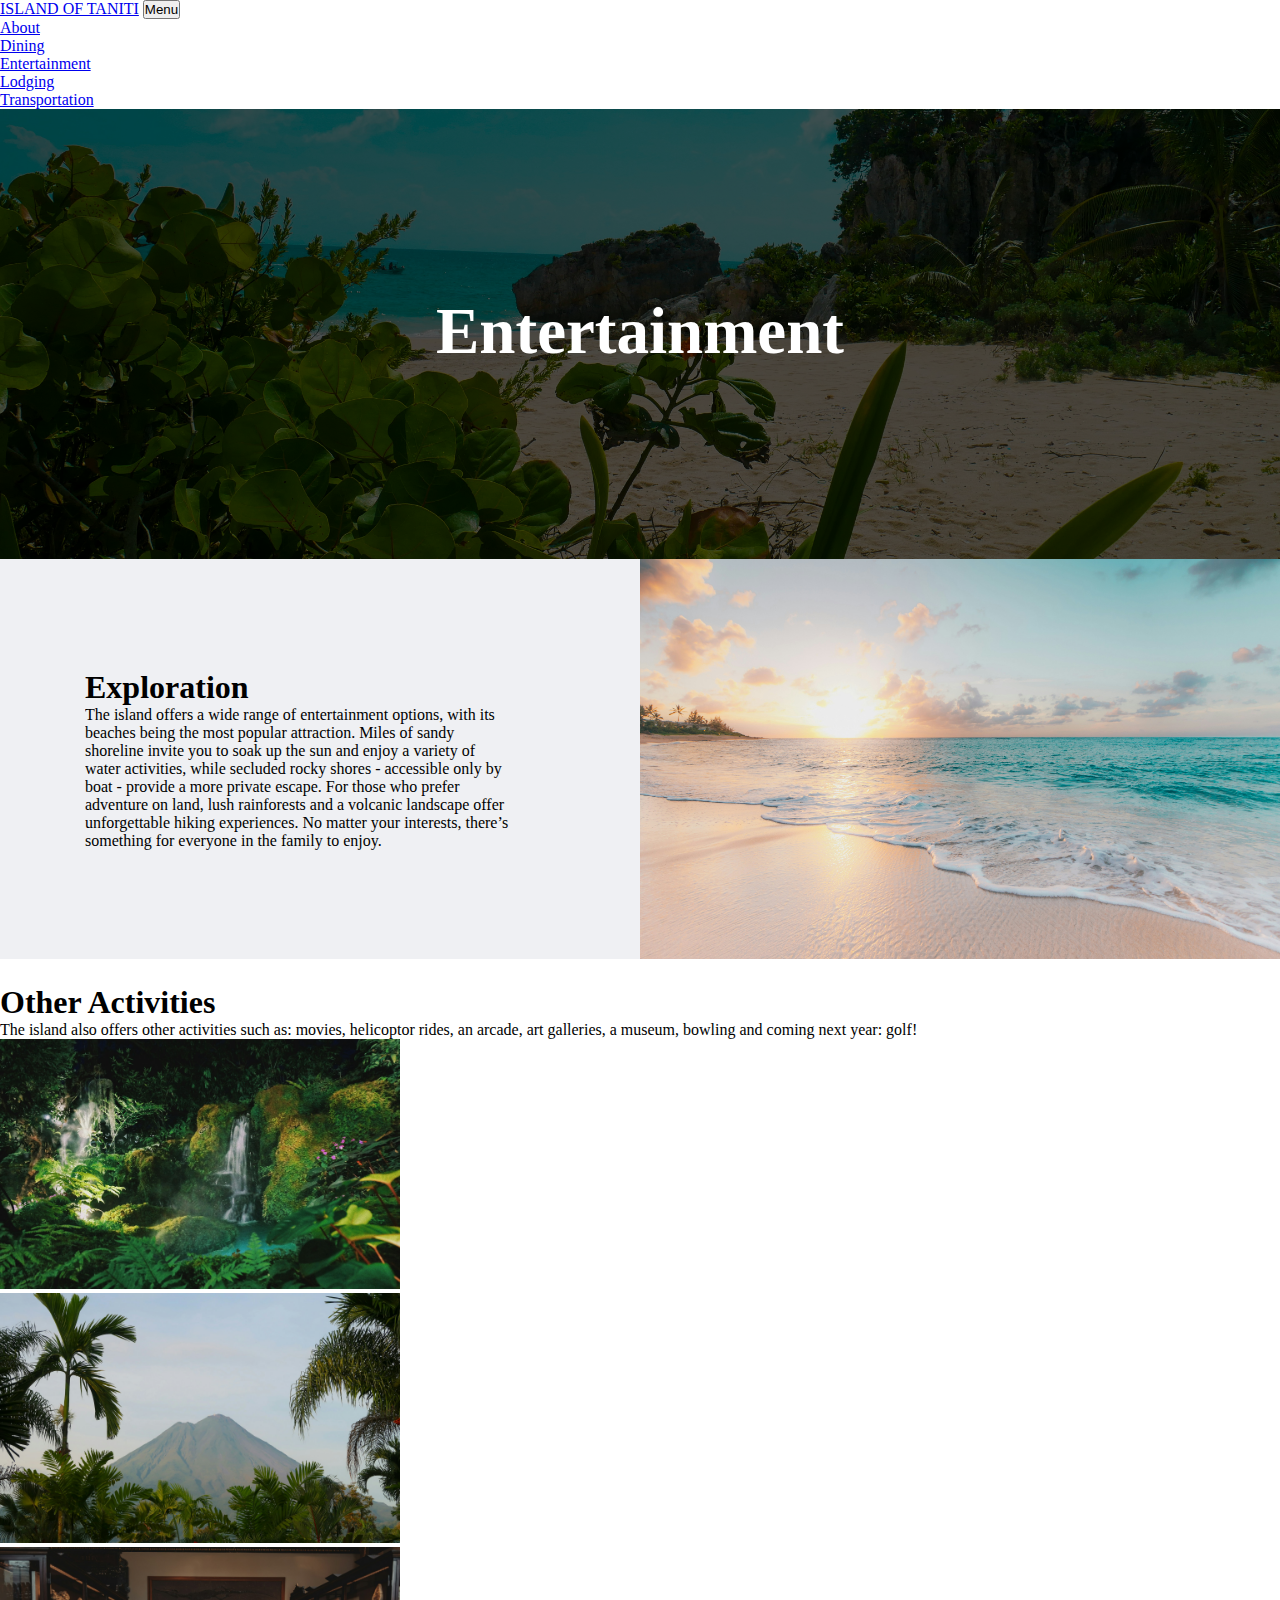
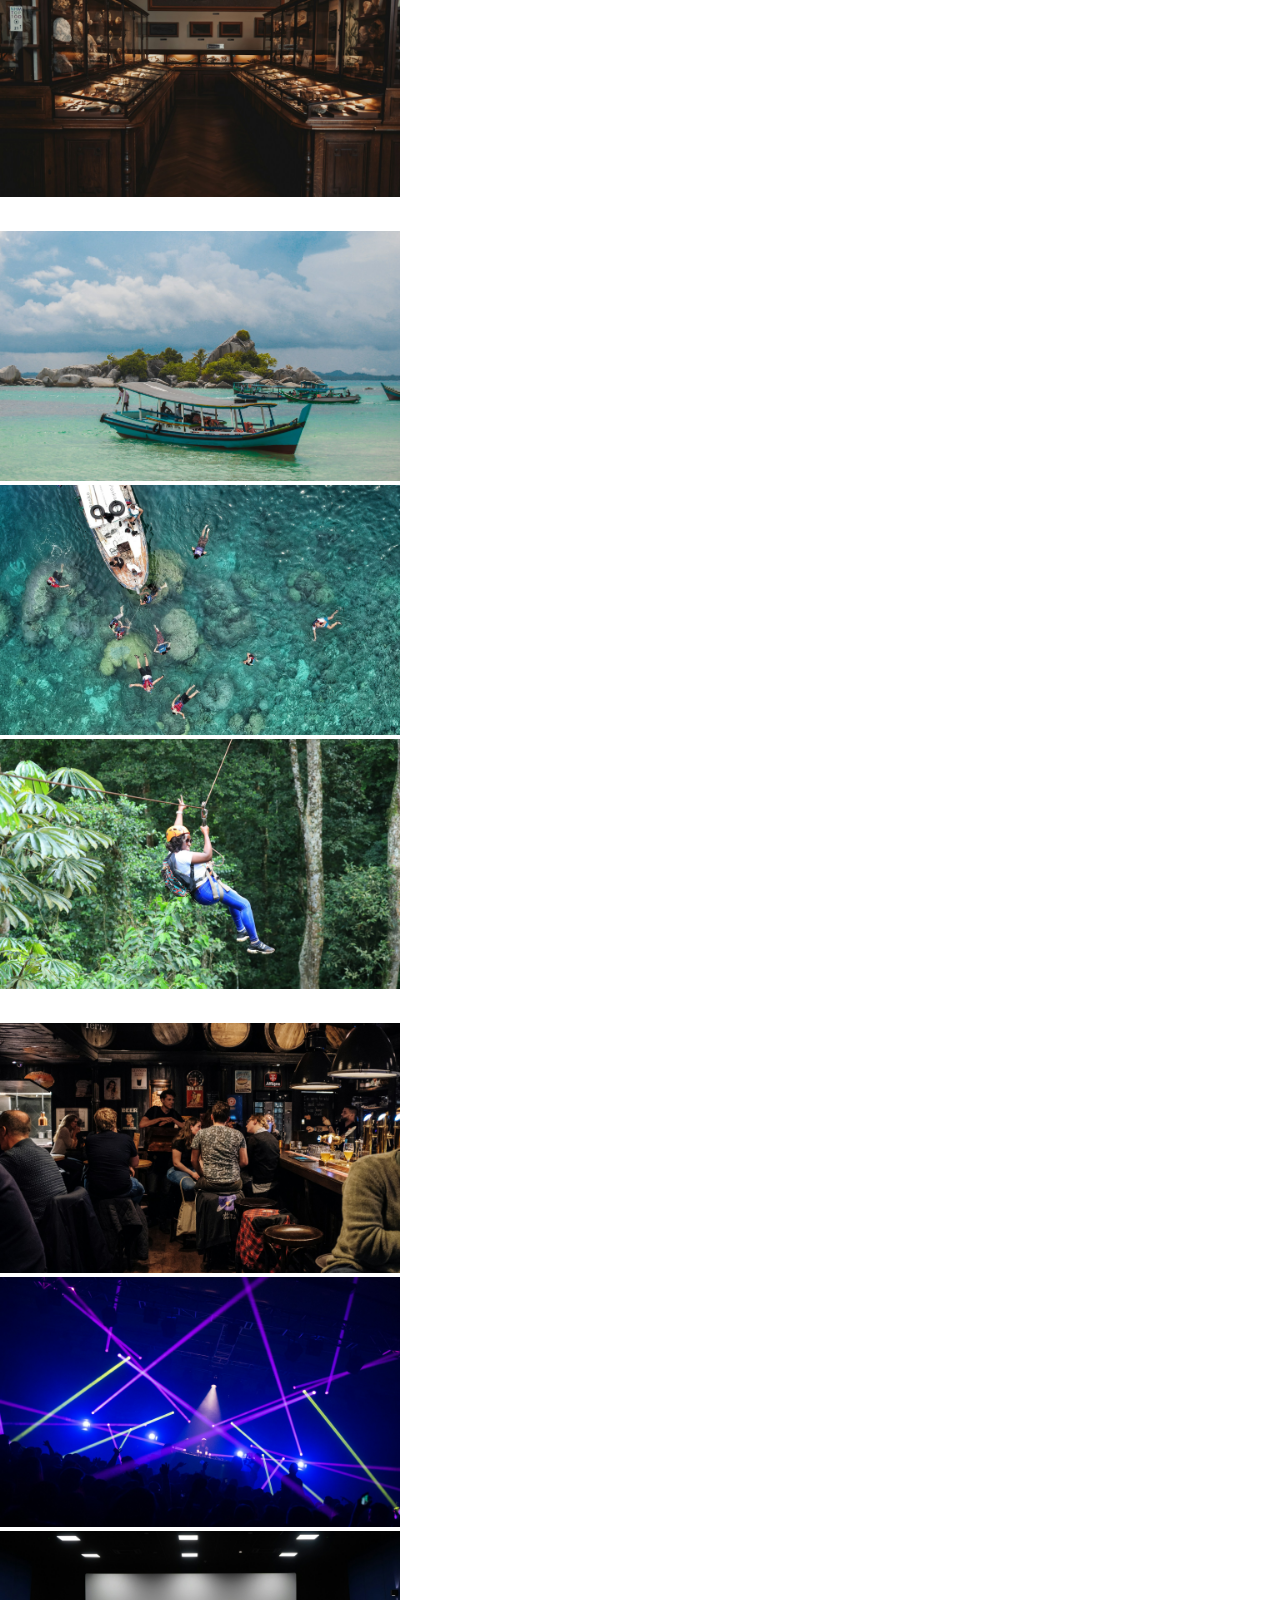
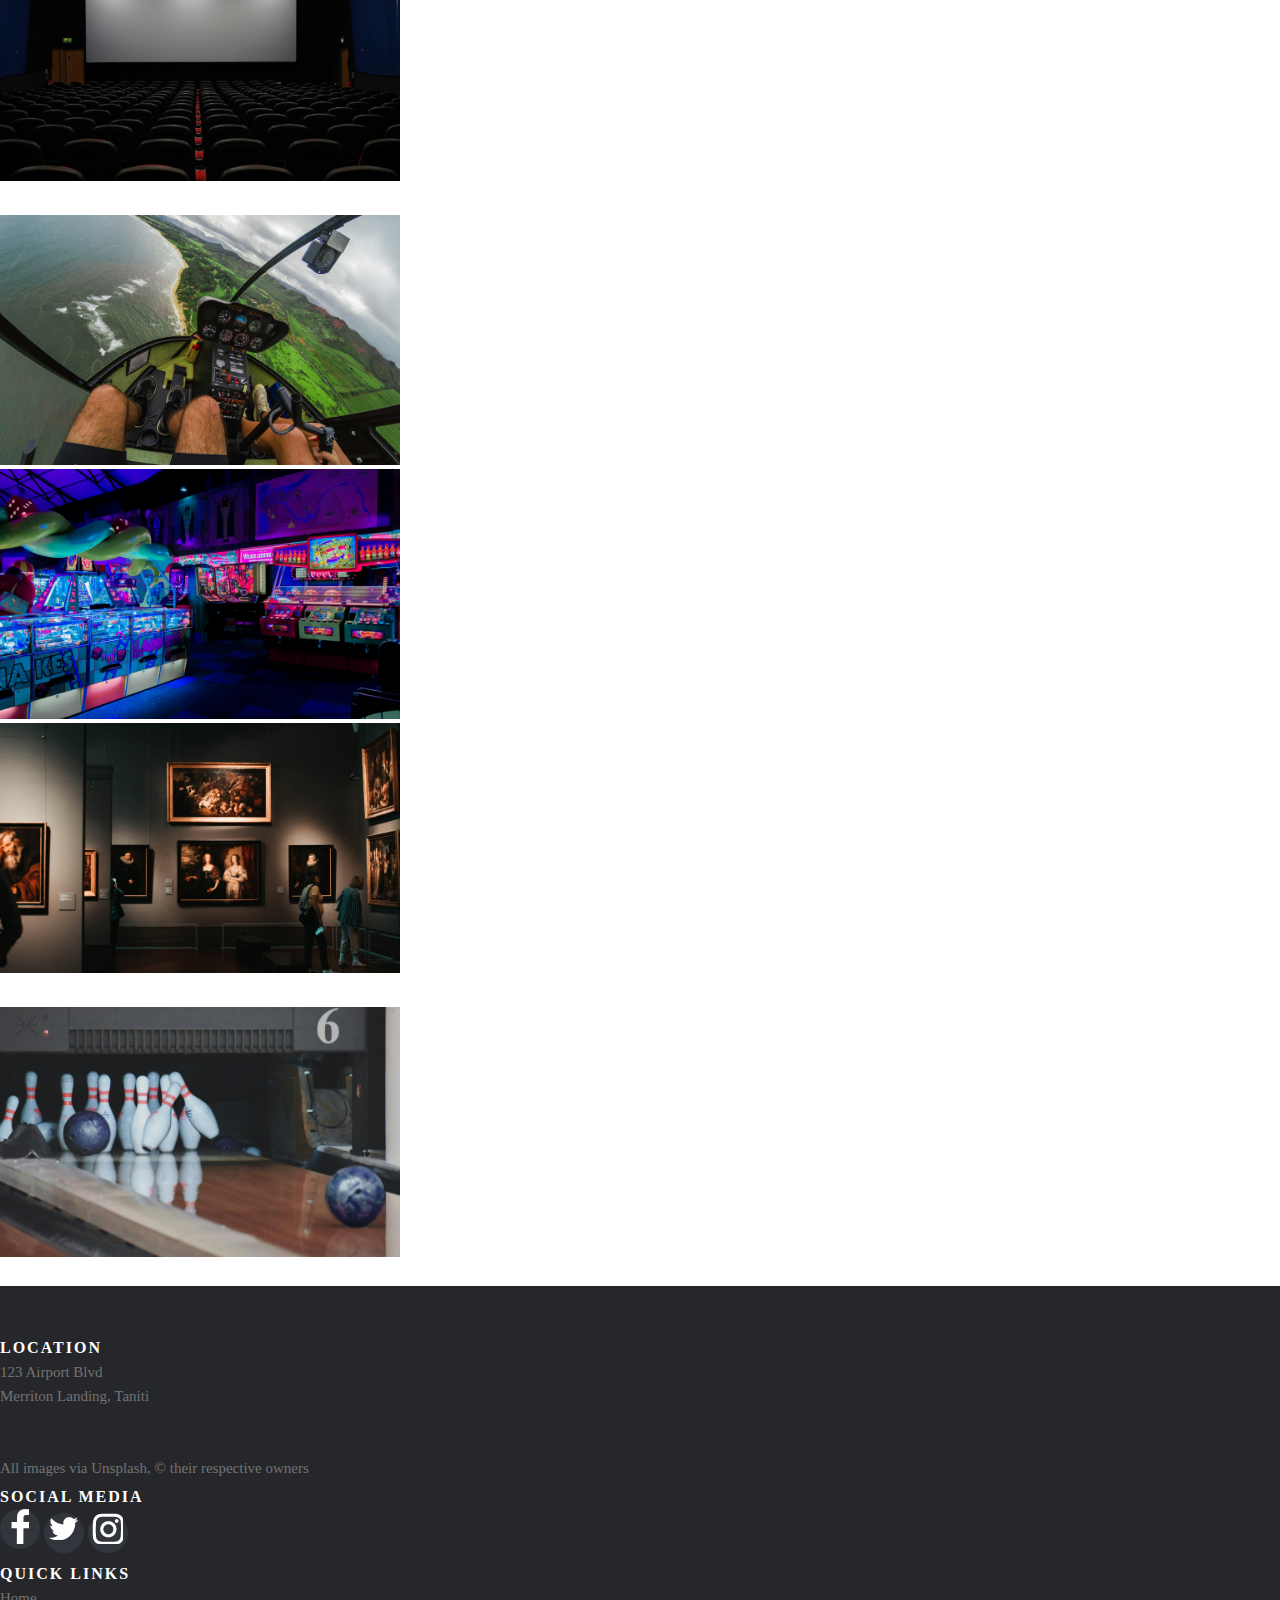
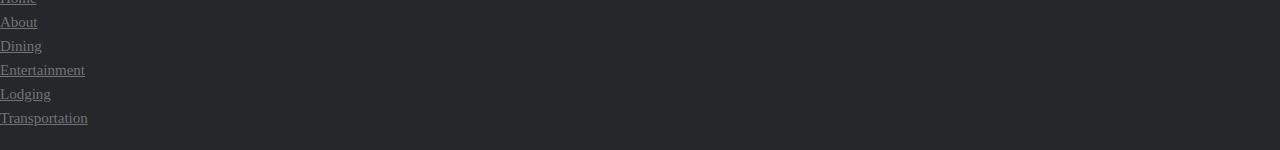
<file: entertainment.html>
<!DOCTYPE html>
<html lang="en">
	<head>
		<meta charset="utf-8">
		<title>Island of Taniti</title>
		<link href="https://cdn.jsdelivr.net/npm/bootstrap@5.3.8/dist/css/bootstrap.min.css" rel="stylesheet" integrity="sha384-sRIl4kxILFvY47J16cr9ZwB07vP4J8+LH7qKQnuqkuIAvNWLzeN8tE5YBujZqJLB" crossorigin="anonymous">
		<link href="style.css" rel="stylesheet"/>
		<link href="https://fonts.googleapis.com" rel="preconnect"/>
		<link href="https://fonts.gstatic.com" rel="preconnect" crossorigin/>
		<link href="https://fonts.googleapis.com/css2?family=Jost:wght@300;400;500&display=swap" rel="stylesheet"/>
	</head>
	
	<body>

		<nav class="navbar navbar-expand-lg navbar-dark bg-dark text-uppercase fixed-top">
			<div class="container">
				<a class="navbar-brand mx-0 mx-auto" href="index.html">ISLAND OF TANITI</a>
				<button class="navbar-toggler text-uppercase font-weight-bold bg-primary text-white rounded" type="button" data-bs-toggle="collapse" data-bs-target="#navbarResponsive" aria-controls="navbarResponsive" aria-expanded="false" aria-label="Toggle navigation">Menu<i class="fas fa-bars"></i></button>
				<div class="collapse navbar-collapse" id="navbarResponsive">
					<ul class="navbar-nav ms-auto">
						<li class="nav-item mx-0 mx-lg-1"><a class="nav-link py-3 px-0 px-lg-3 rounded" href="about.html">About</a></li>
						<li class="nav-item mx-0 mx-lg-1"><a class="nav-link py-3 px-0 px-lg-3 rounded" href="dining.html">Dining</a></li>
						<li class="nav-item mx-0 mx-lg-1"><a class="nav-link py-3 px-0 px-lg-3 rounded" href="entertainment.html">Entertainment</a></li>
						<li class="nav-item mx-0 mx-lg-1"><a class="nav-link py-3 px-0 px-lg-3 rounded" href="lodging.html">Lodging</a></li>
						<li class="nav-item mx-0 mx-lg-1"><a class="nav-link py-3 px-0 px-lg-3 rounded" href="transportation.html">Transportation</a></li>
					</ul>
				</div>
			</div>
		</nav>


		<div class="big-image-entertainment">
			<div class="overlay">
				<h1 class="h1-hero text-uppercase">Entertainment</h1>
			</div>
		</div>

		<div class="customContainer">
			<div class="textContainer">
				<h1 class="text-uppercase">Exploration</h1>
				<p class="mb-0 mlt text-wrap">The island offers a wide range of entertainment options, with its beaches being the most popular attraction. Miles of sandy shoreline invite you to soak up the sun and enjoy a variety of water activities, while secluded rocky shores - accessible only by boat - provide a more private escape. For those who prefer adventure on land, lush rainforests and a volcanic landscape offer unforgettable hiking experiences. No matter your interests, there’s something for everyone in the family to enjoy.</p>
			</div>
			<div class="imageContainer">
				<img src="images/entertainment/beaches.jpg" alt="seashore during sunset">
			</div>
		</div>	

		<div class="photoGrid">
			<div class="container">
				<div class="row">
					<div class="col-lg-12 col-12 lead">
						<h1 class="text-center display-4">Other Activities</h1>
						<p class="mb-md-0 mb-sm-4 text-dark">The island also offers other activities such as: movies, helicoptor rides, an arcade, art galleries, a museum, bowling and coming next year: golf!</p>
					</div>
					<div class="row">
						<div class="col-md col-6 text-center">
							<p class="mb-md-0 mb-sm-4 text-dark"><img class="w-100 photoGrid-img img-fluid" src="images/entertainment/rainforest.jpg" alt="waterfall among ferns"></p>
						</div>
						<div class="col-md col-6 text-center">
							<p class="mb-md-0 mb-sm-4 text-dark"><img class="w-100 photoGrid-img" src="images/entertainment/volcano.jpg" alt="view of a volcano through the trees"></p>
						</div>
						<div class="col-md col-12 text-center">
							<p class="mb-0 text-body"><img class="w-100 photoGrid-img img-fluid" src="images/entertainment/museum.jpg" alt="museum with display cases"></p>
						</div>
					</div>
					<div class="padding-main"></div>
					<div class="row">
						<div class="col-md col-6 text-center">
							<p class="mb-md-0 mb-sm-4 text-dark"><img class="w-100 photoGrid-img img-fluid" src="images/entertainment/fishing.jpg" alt="two fishermen on boats"></p>
						</div>
						<div class="col-md col-6 text-center">
							<p class="mb-md-0 mb-sm-4 text-dark"><img class="w-100 photoGrid-img" src="images/entertainment/snorkeling.jpg" alt="people snorkeling near boat"></p>
						</div>
						<div class="col-md col-12 text-center">
							<p class="mb-0 text-body"><img class="w-100 photoGrid-img img-fluid" src="images/entertainment/zipline.jpg" alt="woman riding a zipline in the middle of a forest"></p>
						</div>
					</div>
					<div class="padding-main"></div>
					<div class="row">
						<div class="col-md col-6 text-center">
							<p class="mb-md-0 mb-sm-4 text-dark"><img class="w-100 photoGrid-img img-fluid" src="images/entertainment/pub.jpg" alt="people sitting on bar chairs while drinking and talking"></p>
						</div>
						<div class="col-md col-6 text-center">
							<p class="mb-md-0 mb-sm-4 text-dark"><img class="w-100 photoGrid-img" src="images/entertainment/nightclub.jpg" alt="lasers during a DJ set "></p>
						</div>
						<div class="col-md col-12 text-center">
							<p class="mb-0 text-body"><img class="w-100 photoGrid-img img-fluid" src="images/entertainment/theater.jpg" alt="interior of a movie theater"></p>
						</div>
					</div>
					<div class="padding-main"></div>
					<div class="row">
						<div class="col-md col-6 text-center">
							<p class="mb-md-0 mb-sm-4 text-dark"><img class="w-100 photoGrid-img img-fluid" src="images/entertainment/helicoptor.jpg" alt="people riding in helicoptor"></p>
						</div>
						<div class="col-md col-6 text-center">
							<p class="mb-md-0 mb-sm-4 text-dark"><img class="w-100 photoGrid-img" src="images/entertainment/arcade.jpg" alt="arcade game station"></p>
						</div>
						<div class="col-md col-12 text-center">
							<p class="mb-0 text-body"><img class="w-100 photoGrid-img img-fluid" src="images/entertainment/gallery.jpg" alt="people standing in an art gallery"></p>
						</div>
					</div>
					<div class="padding-main"></div>
					<div class="row">
						<div class="col-md col-6 text-center">
							<p class="mb-md-0 mb-sm-4 text-dark"><img class="w-100 photoGrid-img img-fluid" src="images/entertainment/bowling.jpg" alt="bowling balls and pins"></p>
						</div>
					</div>
				</div>
				
			</div>
		</div>

		<!-- Bootstrap core JS-->
		<script src="https://cdn.jsdelivr.net/npm/bootstrap@5.1.3/dist/js/bootstrap.bundle.min.js"></script>
	
	</body>


	<footer class="site-footer">
		<div class="container">
			<div class="row">
				<div class="col-xs-6 col-md-3 ms-auto">
					<h6>Location</h6>
					123 Airport Blvd<br>
					Merriton Landing, Taniti
					<br>
					<br>
					<br>
					All images via Unsplash, © their respective owners
				</div>
				<div class="col-xs-6 col-md-3 ms-auto">
					<h6>Social Media</h6>
					<ul class="social-icons ms-auto">
						<li><a class="facebook" href="#"><i class="fa fa-facebook"></i><img src="images/facebook.png" alt="facebook social media icon"/></a></li>
						<li><a class="twitter" href="#"><i class="fa fa-twitter"></i><img src="images/twitter.png" alt="twitter social media icon"/></a></li>
						<li><a class="instagram" href="#"><i class="fa fa-instagram"></i><img src="images/instagram.png" alt="instagram social media icon"/></a></li>
					</ul>
				</div>
				<div class="col-xs-6 col-md-3 ms-auto">
					<h6>Quick Links</h6>
					<ul class="footer-links">
						<li><a href="index.html">Home</a></li>
						<li><a href="about.html">About</a></li>
						<li><a href="dining.html">Dining</a></li>
						<li><a href="entertainment.html">Entertainment</a></li>
						<li><a href="lodging.html">Lodging</a></li>
						<li><a href="transportation.html">Transportation</a></li>
					</ul>
				</div>
			</div>
		</div>
	</footer>
	
</html>
</file>
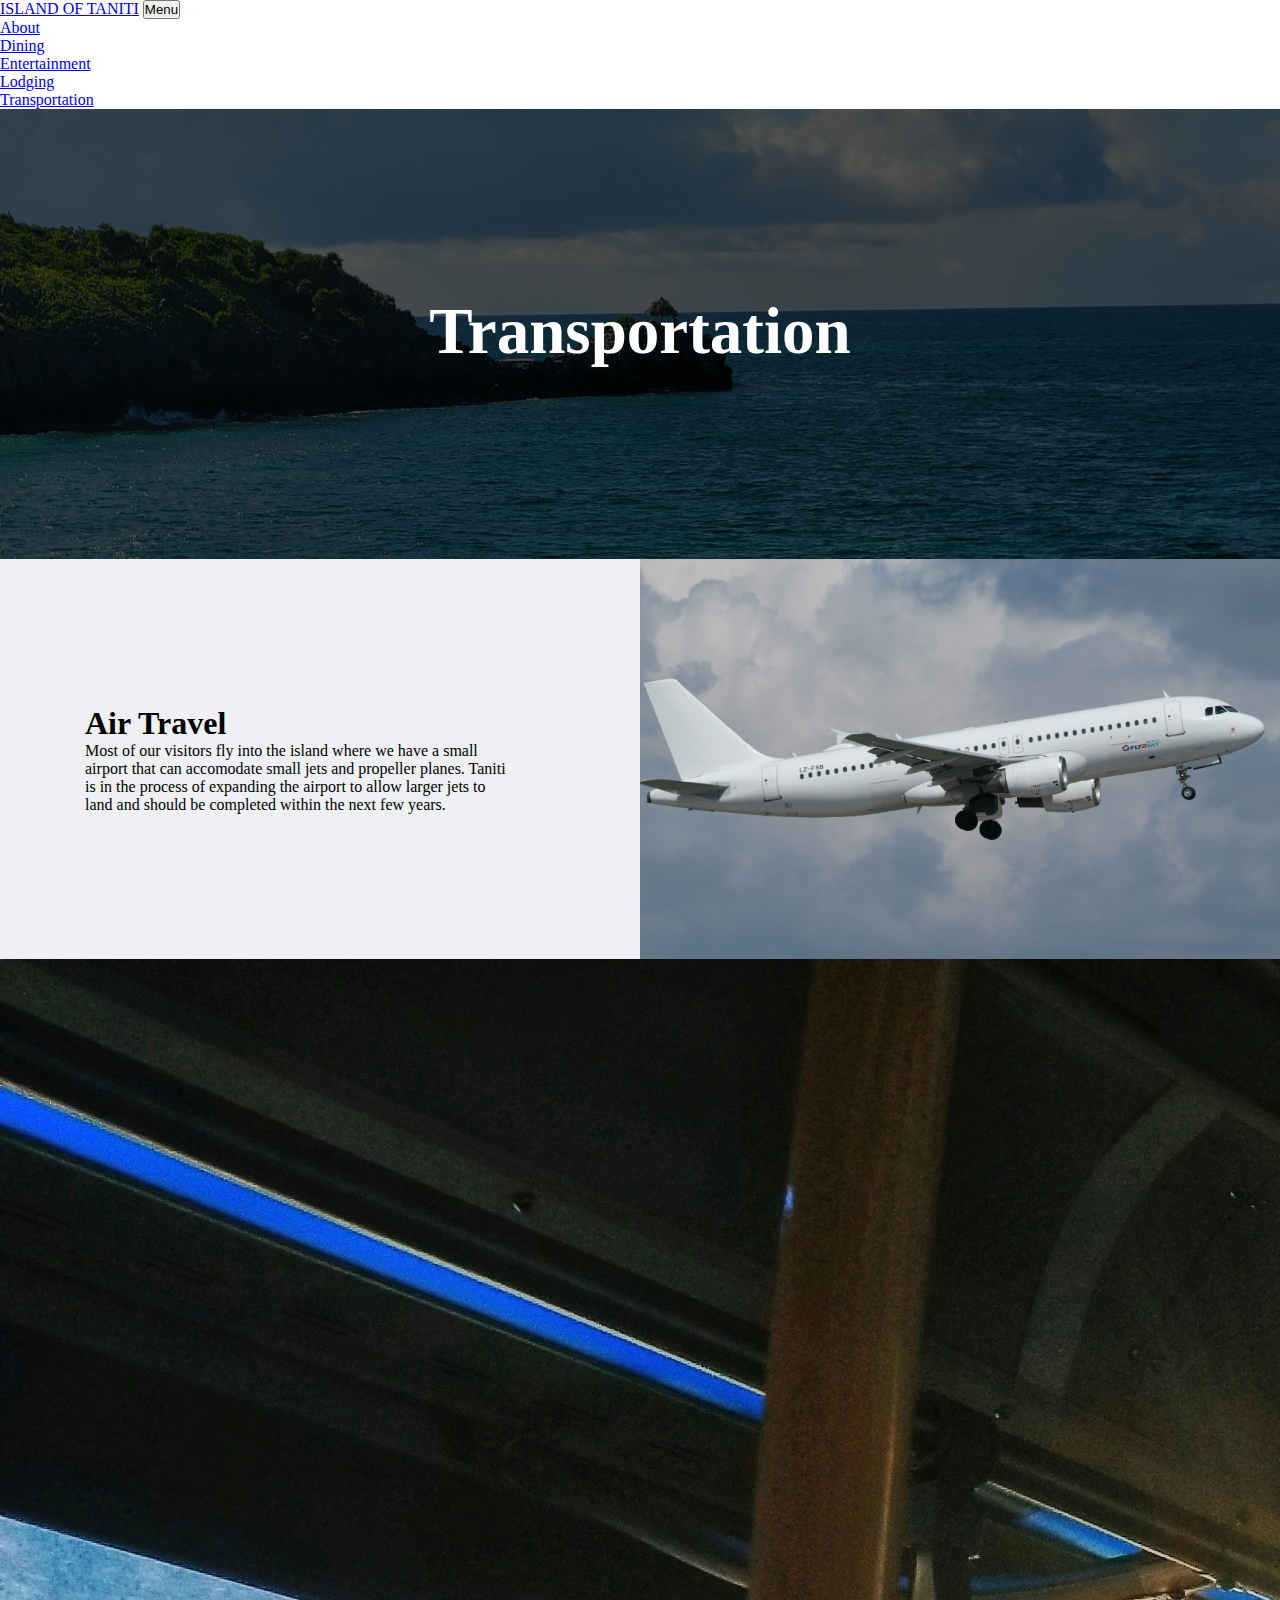
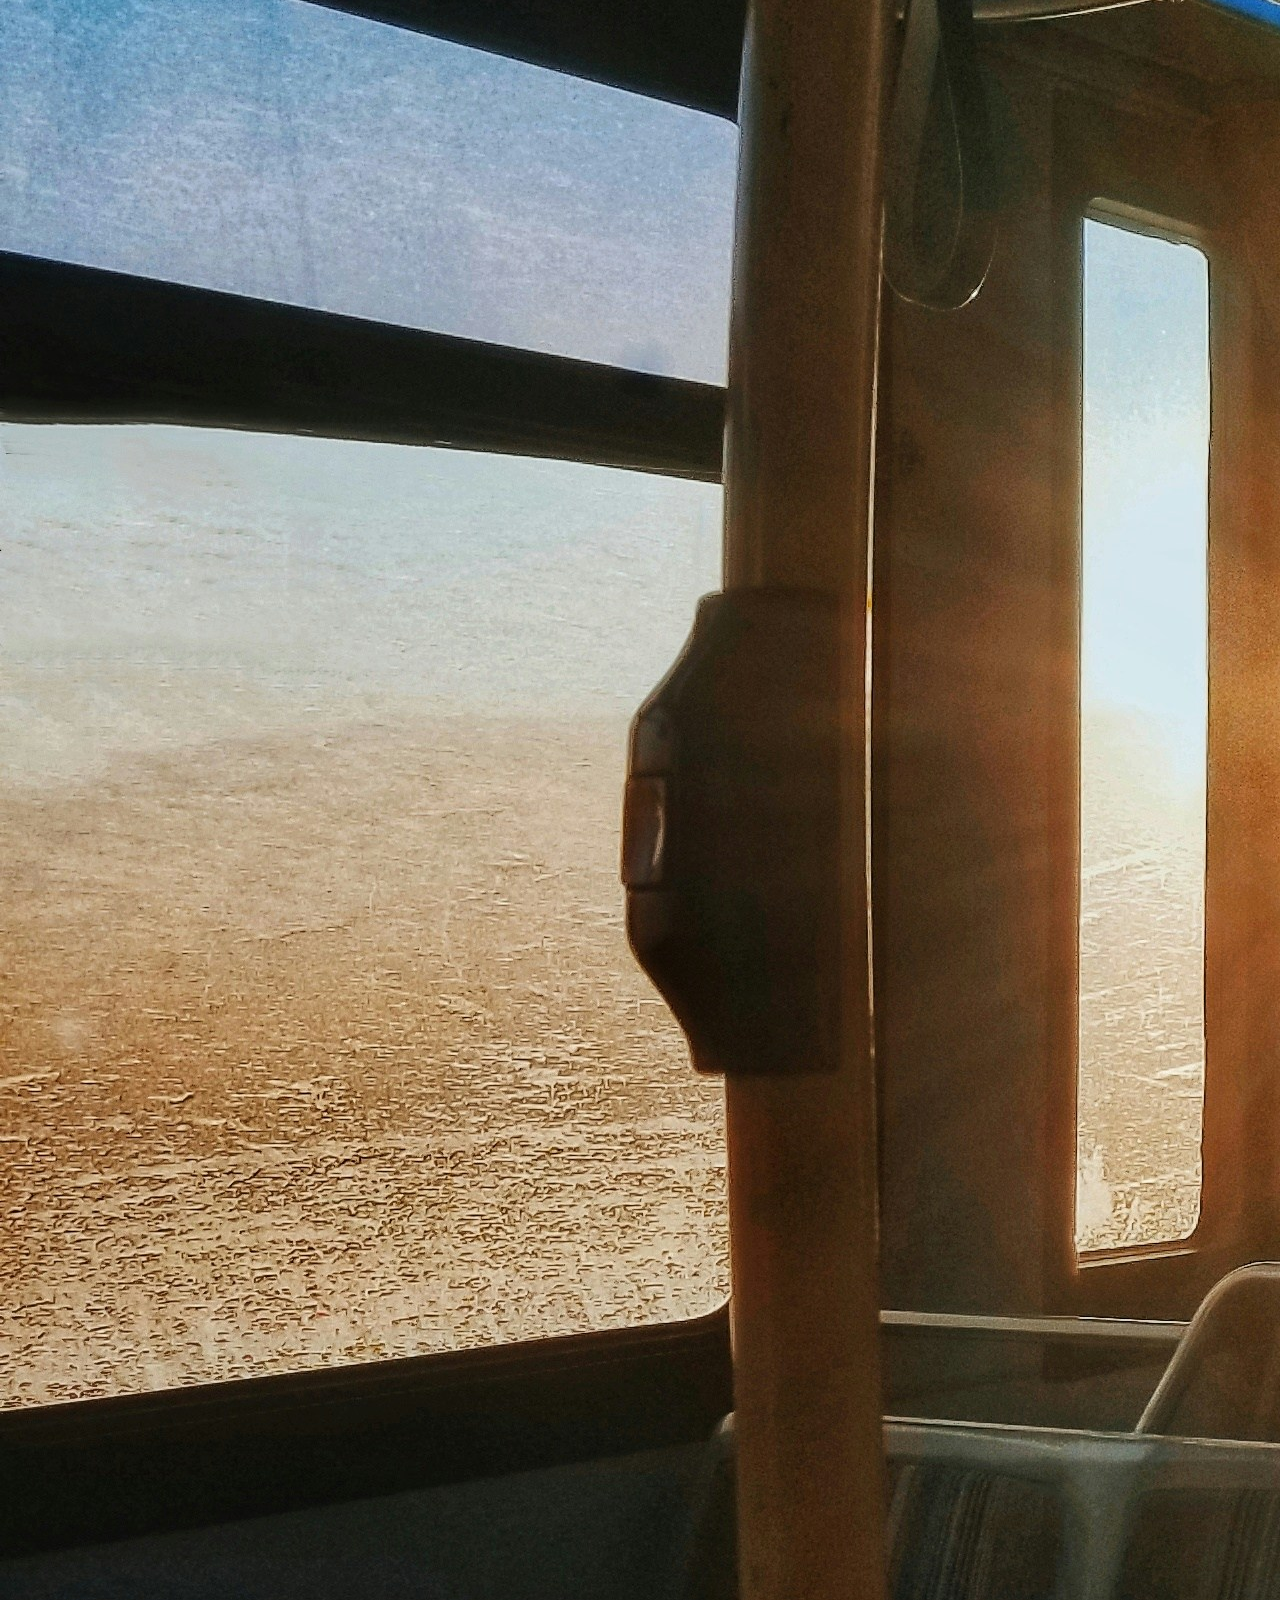
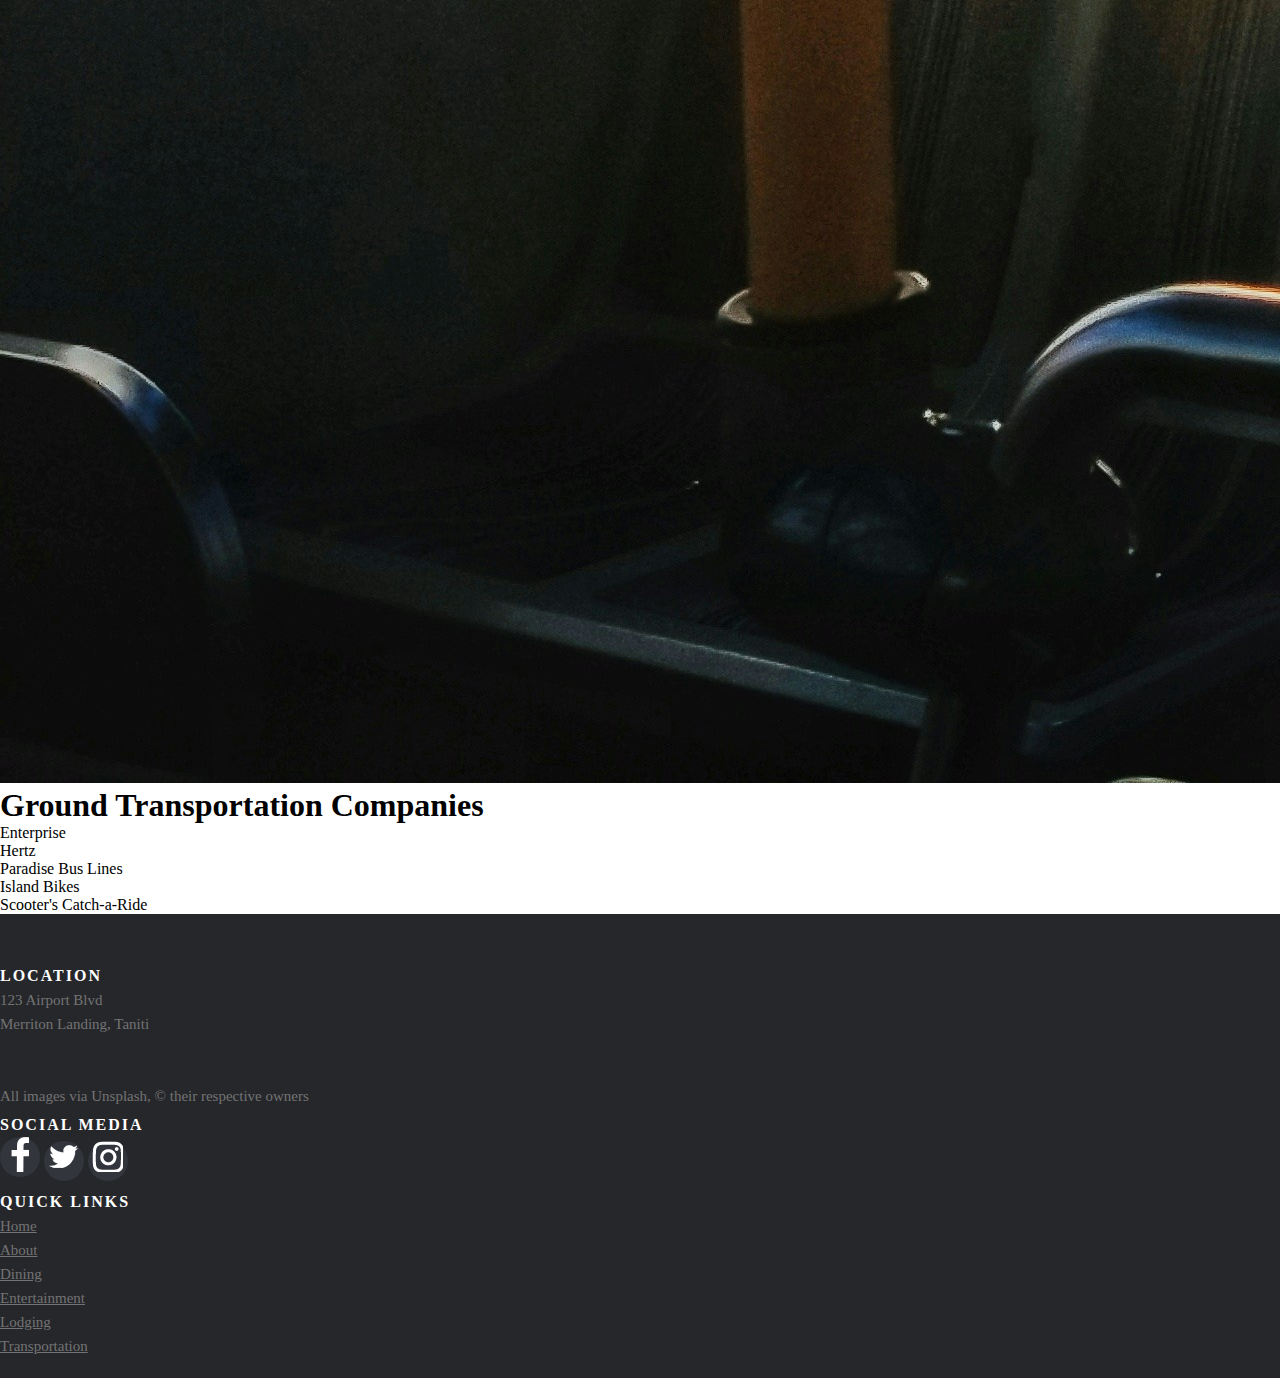
<file: transportation.html>
<!DOCTYPE html>
<html lang="en">
	
	<head>
		<meta charset="utf-8">
		<title>Island of Taniti</title>
		<!-- Bootstrap core CSS -->
		<link href="https://cdn.jsdelivr.net/npm/bootstrap@5.3.8/dist/css/bootstrap.min.css" rel="stylesheet" integrity="sha384-sRIl4kxILFvY47J16cr9ZwB07vP4J8+LH7qKQnuqkuIAvNWLzeN8tE5YBujZqJLB" crossorigin="anonymous">
		<link href="style.css" rel="stylesheet"/>
		<link href="https://fonts.googleapis.com" rel="preconnect"/>
		<link href="https://fonts.gstatic.com" rel="preconnect" crossorigin/>
		<link href="https://fonts.googleapis.com/css2?family=Jost:wght@300;400;500&display=swap" rel="stylesheet"/>
	</head>

	<body>
	
		<nav class="navbar navbar-expand-lg navbar-dark bg-dark text-uppercase fixed-top">
			<div class="container">
				<a class="navbar-brand mx-0 mx-auto" href="index.html">ISLAND OF TANITI</a>
				<button class="navbar-toggler text-uppercase font-weight-bold bg-primary text-white rounded" type="button" data-bs-toggle="collapse" data-bs-target="#navbarResponsive" aria-controls="navbarResponsive" aria-expanded="false" aria-label="Toggle navigation">Menu<i class="fas fa-bars"></i></button>
                <div class="collapse navbar-collapse" id="navbarResponsive">
					<ul class="navbar-nav ms-auto">
						<li class="nav-item mx-0 mx-lg-1"><a class="nav-link py-3 px-0 px-lg-3 rounded" href="about.html">About</a></li>
						<li class="nav-item mx-0 mx-lg-1"><a class="nav-link py-3 px-0 px-lg-3 rounded" href="dining.html">Dining</a></li>
						<li class="nav-item mx-0 mx-lg-1"><a class="nav-link py-3 px-0 px-lg-3 rounded" href="entertainment.html">Entertainment</a></li>
						<li class="nav-item mx-0 mx-lg-1"><a class="nav-link py-3 px-0 px-lg-3 rounded" href="lodging.html">Lodging</a></li>
						<li class="nav-item mx-0 mx-lg-1"><a class="nav-link py-3 px-0 px-lg-3 rounded" href="transportation.html">Transportation</a></li>
					</ul>
				</div>
			</div>
		</nav>

		<div class="big-image-transportation">
			<div class="overlay">
				<h1 class="h1-hero text-uppercase">Transportation</h1>
			</div>
		</div>

		<div class="customContainer">
			<div class="textContainer">
				<h1 class="text-uppercase">Air Travel</h1>
				<p class="mb-0 mlt text-wrap">
				Most of our visitors fly into the island where we have a small airport that can accomodate small jets and propeller planes. Taniti is in the process of expanding the airport to allow larger jets to land and should be completed within the next few years.
				</p>
			</div>
			<div class="imageContainer">
				<img src="images/transportation/airplane.jpg" alt="airplane">
			</div>
		</div>

		<section class="container">
			<div class="row">
				<div class="col-md-6">
					<img class="img-fluid" src="images/transportation/bus2.jpg" alt="sunset through bus interior">
				</div>
				<div class="col-md-6">
					<h1>Ground Transportation Companies</h1>
					<ul class="checked-list">
						<li><i class="fa fa-check-square-o fa-lg"></i>Enterprise</li>
						<li><i class="fa fa-check-square-o fa-lg"></i>Hertz</li>
						<li><i class="fa fa-check-square-o fa-lg"></i>Paradise Bus Lines</li>
						<li><i class="fa fa-check-square-o fa-lg"></i>Island Bikes</li>
						<li><i class="fa fa-check-square-o fa-lg"></i>Scooter's Catch-a-Ride</li>
					</ul>
				</div>
			</div>			
		</section>
		
		<!-- Bootstrap core JS-->
		<script src="https://cdn.jsdelivr.net/npm/bootstrap@5.1.3/dist/js/bootstrap.bundle.min.js"></script>
		
	</body>

	<footer class="site-footer">
		<div class="container">
			<div class="row">
				<div class="col-xs-6 col-md-3 ms-auto">
					<h6>Location</h6>
					123 Airport Blvd<br>
					Merriton Landing, Taniti
					<br>
					<br>
					<br>
					All images via Unsplash, © their respective owners
				</div>
				<div class="col-xs-6 col-md-3 ms-auto">
					<h6>Social Media</h6>
					<ul class="social-icons ms-auto">
						<li><a class="facebook" href="#"><i class="fa fa-facebook"></i><img src="images/facebook.png" alt="facebook social media icon"></a></li>
						<li><a class="twitter" href="#"><i class="fa fa-twitter"></i><img src="images/twitter.png" alt="twitter social media icon"></a></li>
						<li><a class="instagram" href="#"><i class="fa fa-instagram"></i><img src="images/instagram.png" alt="instagram social media icon"></a></li>
					</ul>
				</div>
				<div class="col-xs-6 col-md-3 ms-auto">
					<h6>Quick Links</h6>
					<ul class="footer-links">
						<li><a href="index.html">Home</a></li>
						<li><a href="about.html">About</a></li>
						<li><a href="dining.html">Dining</a></li>
						<li><a href="entertainment.html">Entertainment</a></li>
						<li><a href="lodging.html">Lodging</a></li>
						<li><a href="transportation.html">Transportation</a></li>
					</ul>
				</div>
			</div>
		</div>

	</footer>
	
</html>
</file>
<file: style.css>
*, *:before, *:after {
	margin: 0;
	padding: 0;
	box-sizing: border-box;
}

html, body {
	height: 100%;
}

.faq-text {
	font-size: 1.25rem;
	font-family: 'Jost', sans-serif;
}

.mlt {
	display: -webkit-box;
	-webkit-box-orient: vertical;
	-webkit-line-clamp: 10;
	overflow: hidden;
}

.photoGrid {
	padding: 25px 0;
	overflow: hidden;
	grid-auto-flow: row;
	grid-template-columns: 350px;
}

.photoGrid img{
	height: 250px;
	width: 400px;
	object-fit: cover;
}

.customContainer {
	background-color: #eff0f3;
	overflow: hidden;
	display: grid;
	grid-auto-flow: column;
	grid-template-rows: 400px;
}

.back-color{
	background-color: #eff0f3;
}
@media (max-width: 575.98px) {
	.customContainer {
		grid-template-columns: 15px repeat(1fr, 10) 15px;
	}
}

@media (min-width: 576px) and (max-width: 767.98px) {
	.customContainer {
		grid-template-columns: 1fr repeat(10, 54px) 1fr;
	}
}

@media (min-width: 768px) and (max-width: 991.98px) {
	.customContainer {
		grid-template-columns: 1fr repeat(10, 72px) 1fr;
	}
}

@media (min-width: 992px) and (max-width: 1199.98px) {
	.customContainer {
		grid-template-columns: 1fr repeat(10, 96px) 1fr;
	}
}

@media (min-width: 1200px) {
	.customContainer {
		grid-template-columns: 1fr repeat(10, 114px) 1fr;
	}
}

.customContainer img {
	height: 100%;
	width: 100%;
	object-fit: cover;
}

.form-text {
	color: #2c3e50;
}

.padding-main {
	height: 30px;
}

.imageContainer {
	grid-column: 7/-1;
}

.textContainer {
	align-self: center;
	grid-column: 2/6;
}

@media (min-width: 576px) {
	.textContainer {
		padding-left: 15px;
		padding-right: 15px;
	}
}

.flex {
	display: flex;
	flex-wrap: wrap;
}

@media (prefers-reduced-motion: no-preference) {
	:root {
		scroll-behavior: smooth;
	}
}

.big-image {
	height: 50vh;
	width: 100%;
	position: relative;
	background-size: cover;
	background-position: 50% 50%;
	background-image: url("images/home/hero.jpg");
	background-position: right 0px bottom -30px
}

.big-image-dining {
	height: 50vh;
	width: 100%;
	position: relative;
	background-size: cover;
	background-position: 50% 50%;
	background-image: url("images/dining/dining_hero.jpg");
}

.big-image-lodging {
	height: 50vh;
	width: 100%;
	position: relative;
	background-size: cover;
	background-position: 50% 50%;
	background-image: url("images/lodging/lodging_hero.jpg");
}

.big-image-entertainment {
	height: 50vh;
	width: 100%;
	position: relative;
	background-size: cover;
	background-position: 50% 50%;
	background-image: url("images/entertainment/entertainment_hero.jpg");
}

.big-image-about {
	height: 50vh;
	width: 100%;
	position: relative;
	background-size: cover;
	background-position: 50% 50%;
	background-image: url("images/about/about_hero.jpg");
	background-position: right 0px bottom -30px;
}

.big-image-transportation {
	height: 50vh;
	width: 100%;
	position: relative;
	background-size: cover;
	background-position: 50% 50%;
	background-image: url("images/transportation/transportation_hero.jpg"); 
}

.overlay {
	position: absolute;
	height: 100%;
	width: 100%;
	top: 0;
	left: 0;
	background: rgba(0, 0, 0, 0.65);
	color: white;
	display: flex;
	align-items: center;
	justify-content: center;
	flex-direction: column;
}

.overlay h1 {
	font-size: 65px;
	letter-spacing: 0px;
	margin: 0 0 5px;
}

.overlay p {
	margin: 0;
	font-size: 28px;
}

.site-footer {
	background-color: #26272b;
	padding: 45px 0 20px;
	font-size: 15px;
	line-height: 24px;
	color: #737373;
}

.site-footer hr {
	border-top-color: #bbb;
	opacity: 0.5;
}

.site-footer hr.small {
	margin: 20px 0;
}

.site-footer h6 {
	color: #fff;
	font-size: 16px;
	text-transform: uppercase;
	margin-top: 5px;
	letter-spacing: 2px;
}

.site-footer a {
	color: #737373;
}

.site-footer a:hover {
	color: #3366cc;
	text-decoration: none;
}

.footer-links {
	padding-left: 0;
	list-style: none;
}

.footer-links li {
	display: block;
}

.footer-links a {
	color: #737373;
}

.footer-links a:active,.footer-links a:focus,.footer-links a:hover {
	color: #3366cc;
	text-decoration: none;
}

.footer-links.inline li {
	display:inline-block;
}

.site-footer .social-icons {
	text-align: left;
}

.site-footer .social-icons a {
	width: 40px;
	height: 40px;
	line-height: 40px;
	margin-left: 0;
	margin-right: 0;
	border-radius: 100%;
	background-color: #33353d;
}

.copyright-text {
	margin: 0;
}

@media (max-width:991px) {
	.site-footer [class^=col-] {
		margin-bottom: 30px;
	}
}

@media (max-width:767px) {
	.site-footer {
		padding-bottom: 0;
	}
	.site-footer .copyright-text,.site-footer .social-icons {
		text-align: center;
	}
}

.social-icons {
	padding-left: 0;
	margin-bottom: 0;
	list-style: none;
}

.social-icons li {
	display: inline-block;
	margin-bottom: 4px;
}

.social-icons li.title {
	margin-right: 15px;
	text-transform: uppercase;
	color: #96a2b2;
	font-weight: 700;
	font-size: 13px;
}
.social-icons a {
	background-color: #eceeef;
	color: #818a91;
	font-size: 16px;
	display: inline-block;
	line-height: 44px;
	width: 44px;
	height: 44px;
	text-align: center;
	margin-right: 8px;
	border-radius: 100%;
	-webkit-transition: all .2s linear;
	-o-transition: all .2s linear;
	transition: all .2s linear;
}

.social-icons a:active,.social-icons a:focus,.social-icons a:hover {
	color: #fff;
	background-color: #29aafe;
}

.social-icons.size-sm a {
	line-height: 34px;
	height: 34px;
	width: 34px;
	font-size: 14px;
}

.social-icons a.facebook:hover {
	background-color: #3b5998;
}

.social-icons a.twitter:hover {
	background-color: #00aced;
}

.social-icons a.linkedin:hover {
	background-color: #007bb6;
}

.social-icons a.instagram:hover {
	background-color: #ea4c89;
}

@media (max-width:767px) {
	.social-icons li.title {
		display: block;
		margin-right: 0;
		font-weight: 600;
	}
}
</file>
